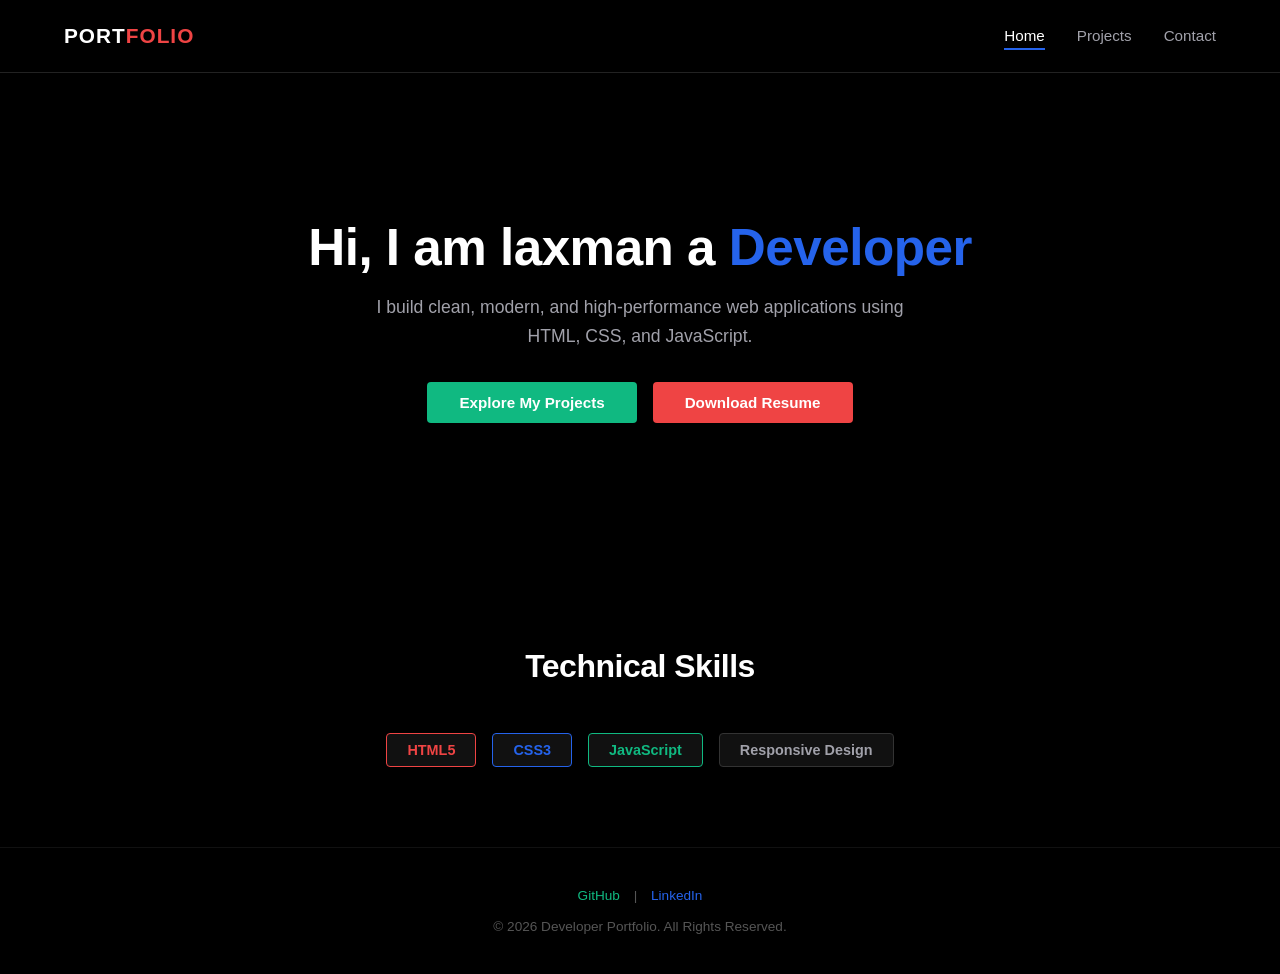
<file: index.html>
<!DOCTYPE html>
<html lang="en">
<head>
    <meta charset="UTF-8">
    <meta name="viewport" content="width=device-width, initial-scale=1.0">
    <title>Home | Developer Portfolio</title>
    <link rel="stylesheet" href="style.css">
</head>
<body>

    <header>
        <div class="logo">PORT<span class="text-red">FOLIO</span></div>
        <nav>
            <ul class="nav-links">
                <li><a href="index.html" class="active">Home</a></li>
                <li><a href="projects.html">Projects</a></li>
                <li><a href="contact.html">Contact</a></li>
            </ul>
        </nav>
    </header>

    <section class="hero">
        <div class="hero-content">
            <h1>Hi, I am laxman a <span class="text-blue">Developer</span></h1>
            <p>I build clean, modern, and high-performance web applications using HTML, CSS, and JavaScript.</p>
            
            <div style="display: flex; gap: 1rem; justify-content: center; margin-top: 2rem;">
                <a href="projects.html" class="btn btn-green">Explore My Projects</a>
                <a href="my-resume.pdf" target="_blank" class="btn btn-red">Download Resume</a>
            </div>
        </div>
    </section>

    <section class="sections">
        <h2 class="section-title">Technical Skills</h2>
        <div class="skills-container">
            <span class="badge b-html">HTML5</span>
            <span class="badge b-css">CSS3</span>
            <span class="badge b-js">JavaScript</span>
            <span class="badge b-res">Responsive Design</span>
        </div>
    </section>

    <footer>
        <div style="margin-bottom: 1rem;">
            <a href="https://github.com/your-username" target="_blank" style="color: #10b981; text-decoration: none; margin: 0 10px;">GitHub</a> | 
            <a href="https://linkedin.com/in/your-username" target="_blank" style="color: #2563eb; text-decoration: none; margin: 0 10px;">LinkedIn</a>
        </div>
        <p>&copy; 2026 Developer Portfolio. All Rights Reserved.</p>
    </footer>

    <script src="script.js"></script>
</body>
</html>
</file>
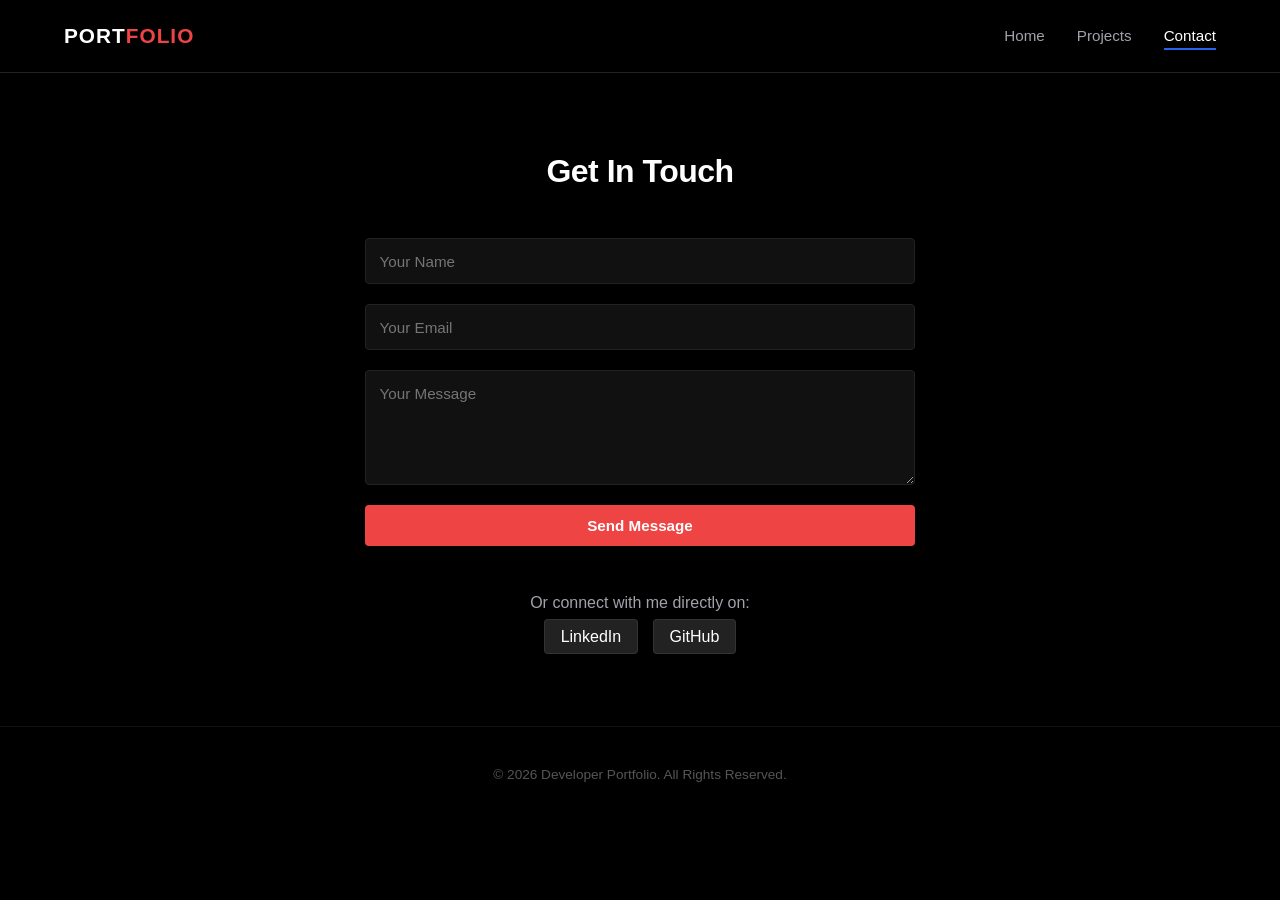
<file: contact.html>
<!DOCTYPE html>
<html lang="en">
<head>
    <meta charset="UTF-8">
    <meta name="viewport" content="width=device-width, initial-scale=1.0">
    <title>Contact | Developer Portfolio</title>
    <link rel="stylesheet" href="style.css">
</head>
<body>

    <header>
        <div class="logo">PORT<span class="text-red">FOLIO</span></div>
        <nav>
            <ul class="nav-links">
                <li><a href="index.html">Home</a></li>
                <li><a href="projects.html">Projects</a></li>
                <li><a href="contact.html" class="active">Contact</a></li>
            </ul>
        </nav>
    </header>

    <section class="sections">
        <h2 class="section-title">Get In Touch</h2>
        <form id="contact-form" class="form-container">
            <input type="text" placeholder="Your Name" required>
            <input type="email" placeholder="Your Email" required>
            <textarea placeholder="Your Message" rows="5" required></textarea>
            <button type="submit" class="btn btn-red">Send Message</button>
        </form>

        <div style="text-align: center; margin-top: 3rem;">
            <p style="color: #a1a1aa; margin-bottom: 1rem;">Or connect with me directly on:</p>
            <a href="https://linkedin.com/in/your-username" target="_blank" style="color: #ffffff; background: #222; padding: 0.5rem 1rem; border-radius: 4px; text-decoration: none; margin: 0 5px; border: 1px solid #333;">LinkedIn</a>
            <a href="https://github.com/your-username" target="_blank" style="color: #ffffff; background: #222; padding: 0.5rem 1rem; border-radius: 4px; text-decoration: none; margin: 0 5px; border: 1px solid #333;">GitHub</a>
        </div>
    </section>

    <footer>
        <p>&copy; 2026 Developer Portfolio. All Rights Reserved.</p>
    </footer>

    <script src="script.js"></script>
</body>
</html>
</file>
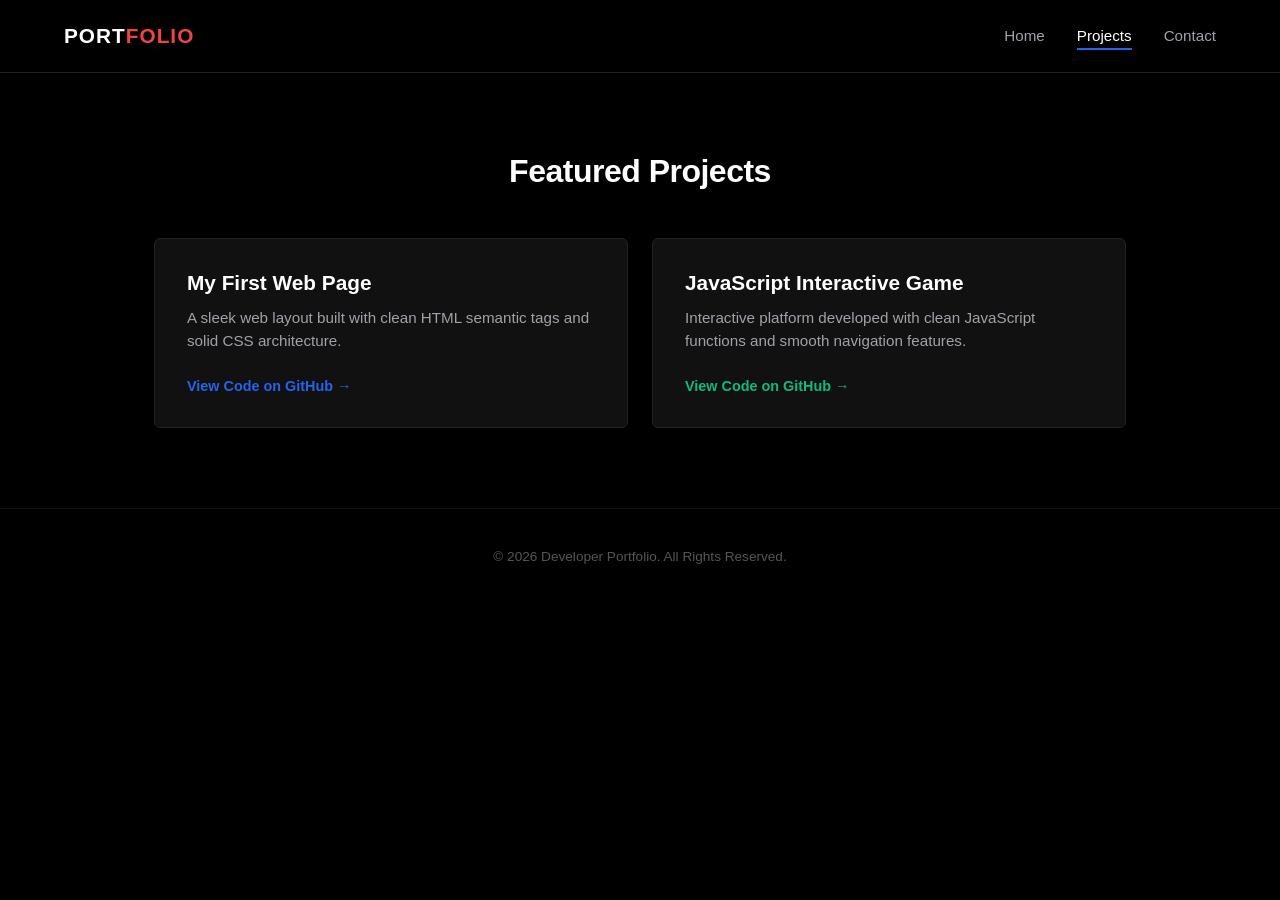
<file: projects.html>
<!DOCTYPE html>
<html lang="en">
<head>
    <meta charset="UTF-8">
    <meta name="viewport" content="width=device-width, initial-scale=1.0">
    <title>Projects | Developer Portfolio</title>
    <link rel="stylesheet" href="style.css">
</head>
<body>

    <header>
        <div class="logo">PORT<span class="text-red">FOLIO</span></div>
        <nav>
            <ul class="nav-links">
                <li><a href="index.html">Home</a></li>
                <li><a href="projects.html" class="active">Projects</a></li>
                <li><a href="contact.html">Contact</a></li>
            </ul>
        </nav>
    </header>

    <section class="sections">
        <h2 class="section-title">Featured Projects</h2>
        <div class="projects-grid">
            <div class="card card-blue">
                <h3>My First Web Page</h3>
                <p>A sleek web layout built with clean HTML semantic tags and solid CSS architecture.</p>
                <a href="https://github.com/your-username/your-project-repo" target="_blank" class="link-btn text-blue">View Code on GitHub →</a>
            </div>
            <div class="card card-green">
                <h3>JavaScript Interactive Game</h3>
                <p>Interactive platform developed with clean JavaScript functions and smooth navigation features.</p>
                <a href="https://github.com/your-username/your-game-repo" target="_blank" class="link-btn text-green">View Code on GitHub →</a>
            </div>
        </div>
    </section>

    <footer>
        <p>&copy; 2026 Developer Portfolio. All Rights Reserved.</p>
    </footer>

    <script src="script.js"></script>
</body>
</html>
</file>
<file: style.css>
/* Reset Basic Styles */
* {
    margin: 0;
    padding: 0;
    box-sizing: border-box;
    font-family: 'Segoe UI', Tahoma, Geneva, Verdana, sans-serif;
    scroll-behavior: smooth;
}

/* Matte Black Background - Easy on eyes */
body {
    background-color: #000000;
    color: #ffffff;
    overflow-x: hidden;
}

/* Color Variables */
:root {
    --deep-blue: #2563eb;
    --emerald-green: #10b981;
    --crimson-red: #ef4444;
    --dark-gray: #111111;
    --light-gray: #a1a1aa;
}

.text-red { color: var(--crimson-red); }
.text-green { color: var(--emerald-green); }
.text-blue { color: var(--deep-blue); }

/* Sticky Navigation Bar */
header {
    display: flex;
    justify-content: space-between;
    align-items: center;
    padding: 1.5rem 5%;
    border-bottom: 1px solid #222;
    background: #000000;
    position: sticky;
    top: 0;
    z-index: 100;
}

.logo {
    font-size: 1.3rem;
    font-weight: 800;
    letter-spacing: 1px;
}

.nav-links {
    display: flex;
    list-style: none;
    gap: 2rem;
}

.nav-links a {
    text-decoration: none;
    color: var(--light-gray);
    font-weight: 500;
    font-size: 0.95rem;
    transition: color 0.2s ease;
}

.nav-links a:hover, .nav-links a.active {
    color: #ffffff;
}

/* Active Page Underline Indicator */
.nav-links a.active {
    border-bottom: 2px solid var(--deep-blue);
    padding-bottom: 4px;
}

/* Clean Hero Section */
.hero {
    height: 55vh;
    display: flex;
    justify-content: center;
    align-items: center;
    text-align: center;
    padding: 0 1rem;
}

.hero h1 {
    font-size: 3.2rem;
    font-weight: 800;
    margin-bottom: 1rem;
    letter-spacing: -0.5px;
}

.hero p {
    font-size: 1.1rem;
    color: var(--light-gray);
    max-width: 550px;
    margin: 0 auto 2rem auto;
    line-height: 1.6;
}

/* Solid Interactive Buttons */
.btn {
    display: inline-block;
    padding: 0.75rem 2rem;
    border: none;
    border-radius: 4px;
    text-decoration: none;
    font-weight: 600;
    font-size: 0.95rem;
    cursor: pointer;
    transition: background-color 0.2s ease, transform 0.1s ease;
}

.btn-green { background: var(--emerald-green); color: #ffffff; }
.btn-green:hover { background: #059669; }

.btn-red { background: var(--crimson-red); color: #ffffff; }
.btn-red:hover { background: #dc2626; }

.btn:active { transform: scale(0.98); }

/* Core Layout Structure */
.sections {
    padding: 5rem 5%;
    max-width: 1100px;
    margin: 0 auto;
}

.section-title {
    font-size: 2rem;
    font-weight: 700;
    margin-bottom: 3rem;
    text-align: center;
    letter-spacing: -0.5px;
}

.projects-grid {
    display: grid;
    grid-template-columns: repeat(auto-fit, minmax(280px, 1fr));
    gap: 1.5rem;
}

/* Sleek Cards */
.card {
    background: var(--dark-gray);
    padding: 2rem;
    border-radius: 6px;
    border: 1px solid #222;
    transition: border-color 0.2s ease, transform 0.2s ease;
}

.card:hover {
    transform: translateY(-4px);
}

.card-blue:hover { border-color: var(--deep-blue); }
.card-green:hover { border-color: var(--emerald-green); }

.card h3 { font-size: 1.3rem; margin-bottom: 0.75rem; font-weight: 600; }
.card p { color: var(--light-gray); font-size: 0.95rem; margin-bottom: 1.5rem; line-height: 1.5; }
.link-btn { text-decoration: none; font-weight: 600; font-size: 0.9rem; }

/* Skills Badges with Borders */
.skills-container {
    display: flex;
    justify-content: center;
    flex-wrap: wrap;
    gap: 1rem;
}

.badge {
    padding: 0.5rem 1.25rem;
    border-radius: 4px;
    font-weight: 600;
    font-size: 0.9rem;
    background: var(--dark-gray);
}

.b-html { border: 1px solid var(--crimson-red); color: var(--crimson-red); }
.b-css { border: 1px solid var(--deep-blue); color: var(--deep-blue); }
.b-js { border: 1px solid var(--emerald-green); color: var(--emerald-green); }
.b-res { border: 1px solid #333; color: var(--light-gray); }

/* Minimalist Form Components */
.form-container {
    display: flex;
    flex-direction: column;
    gap: 1.25rem;
    max-width: 550px;
    margin: 0 auto;
}

.form-container input, .form-container textarea {
    width: 100%;
    padding: 0.85rem;
    background: var(--dark-gray);
    border: 1px solid #222;
    color: #fff;
    border-radius: 4px;
    font-size: 0.95rem;
    transition: border-color 0.2s ease;
}

.form-container input:focus, .form-container textarea:focus {
    outline: none;
    border-color: #444;
}

footer {
    text-align: center;
    padding: 2.5rem;
    border-top: 1px solid #111;
    color: #555;
    font-size: 0.85rem;
}

/* Flawless Mobile Responsiveness Fix */
@media (max-width: 768px) {
    header {
        flex-direction: column;
        gap: 1.25rem;
        padding: 1.25rem 5%;
    }
    .nav-links {
        gap: 1.5rem;
    }
    .hero h1 {
        font-size: 2.3rem;
    }
    .section-title {
        font-size: 1.75rem;
        margin-bottom: 2rem;
    }
    .sections {
        padding: 3.5rem 5%;
    }
}
</file>
